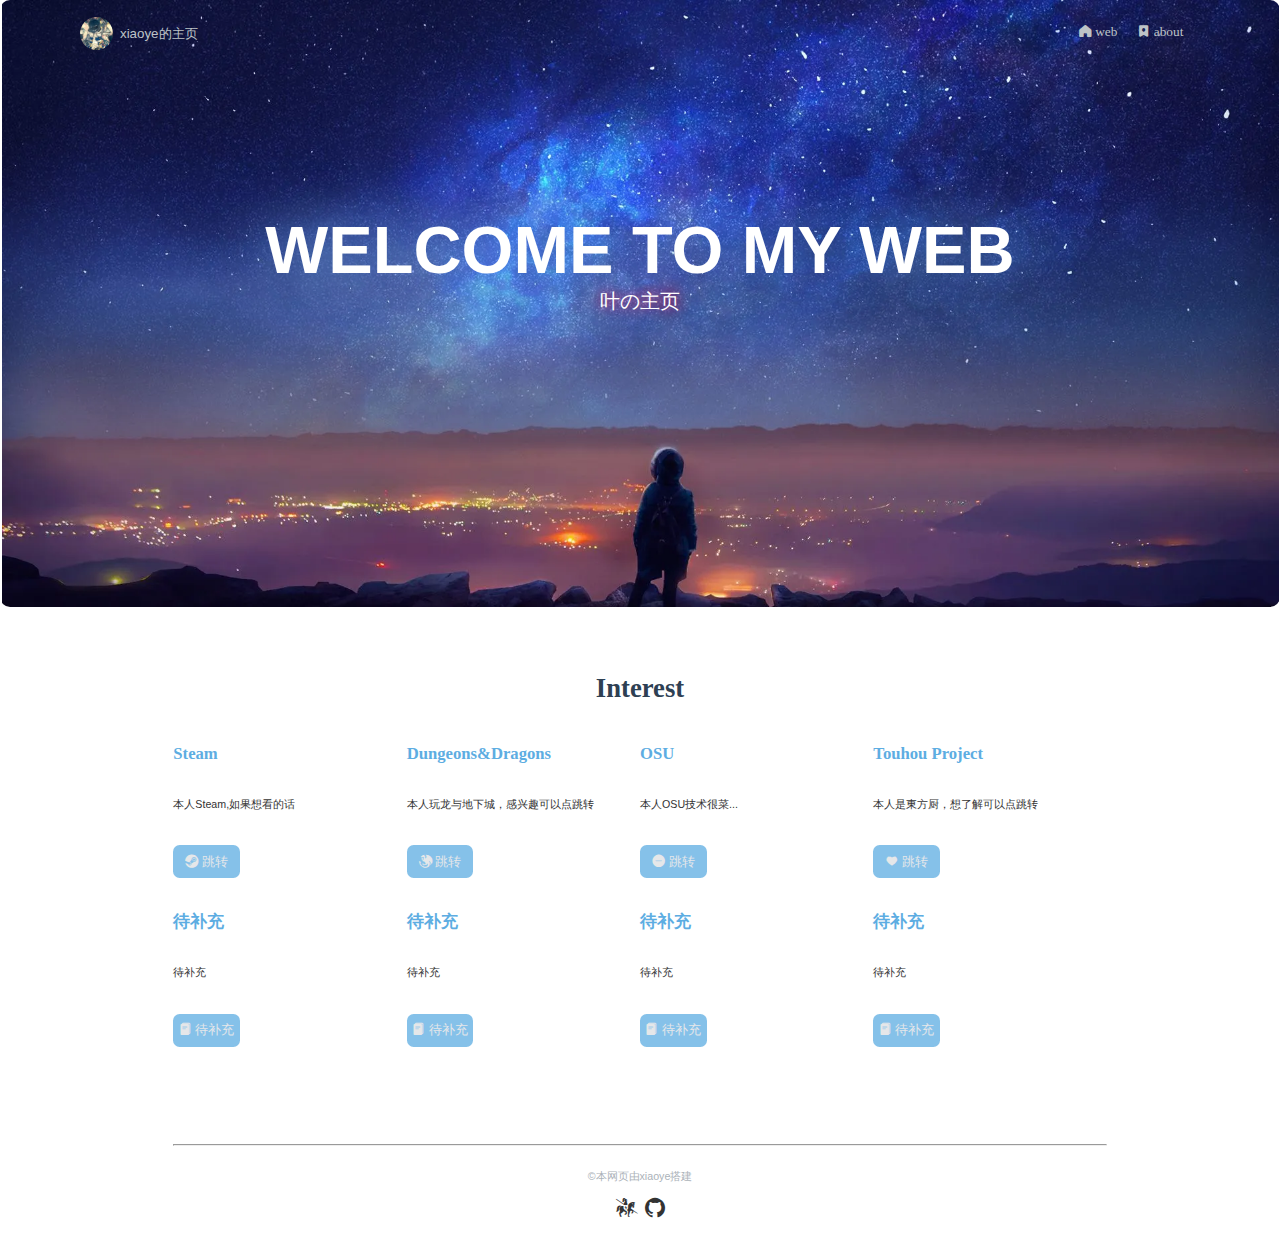
<file: index.html>
<!DOCTYPE html>
<html lang="en">
<head>
    <meta charset="UTF-8">
    <meta name="viewport" content="width=device-width, initial-scale=1.0">
    <title>叶の主页</title>
    <link rel="stylesheet" href="./css/base.css">
    <link rel="stylesheet" href="./css/index.css">
    <link rel="stylesheet" href="./iconfont/iconfont.css">
    <link rel="shortcut icon" href="./favicon.ico" type="image/x-icon">
</head>
<body>
    <!-- header -->
    <header>    
        <!-- 导航 -->
        <div class="nav">
            <ul>
                <!-- 头像 -->
                <li id="head">
                    <img src="./upload/HeadImg.webp" alt="" loading="lazy">
                    <p>xiaoye的主页</p>
                </li>
                <!-- 主页 -->
                <li id="web">
                    <a href="">
                        <span class="iconfont icon-Home">
                            web
                        </span>
                        <hr>   
                    </a>
                </li>
                <!-- 关于 -->
                <li id="about">
                    <a href="https://xiaoyety.top/about">
                        <span class="iconfont icon-a-Save1">
                            about
                        </span>   
                        <hr>
                    </a>
                </li>
            </ul>
        </div> 
    </header>
    <!-- 侧边栏 -->
    <div id="mySidebar" class="sidebar">
        <a href="javascript:void(0)" class="closebtn" onclick="closeNav()">×</a>
        <a href="">
            <span class="iconfont icon-Home">Web
        </a>
        <a href="https://xiaoyety.top/about">
            <span class="iconfont icon-a-Save1">About
        </a>
      </div>
    <div id="main">
        <button id="Openbtn" onclick="openNav()">
            <span class="iconfont icon-cebianlan"></span>
        </button>
    </div>
    <!-- banner -->
    <div class="banner">
        <h1>WELCOME TO MY WEB</h1>
        <p>叶の主页</p>
    </div>
    <!-- 内容 -->
        <!-- 兴趣爱好 -->
        <h2>Interest</h2>
        <article class="interest" id="one">
            <div>
                <h3>
                   Steam
                </h3>
                <p>
                   本人Steam,如果想看的话
                </p>
                <button>
                    <a href="https://steamcommunity.com/profiles/76561199521894226/" target="_blank">
                        <span class="iconfont icon-steam"></span>
                        跳转
                    </a>
                </button>
            </div>
            <div>
                <h3>Dungeons&Dragons</h3>
                <p>本人玩龙与地下城，感兴趣可以点跳转</p>
                <button>
                    <a href="https://5echm.kagangtuya.top/" target="_blank">
                        <span class="iconfont icon-qihuan"></span>
                        跳转
                    </a>
                </button>
            </div>
            <div>
                <h3>OSU</h3>
                <p>本人OSU技术很菜...</p>
                <button>
                    <a href="https://osu.ppy.sh" target="_blank">
                        <span class="iconfont icon-a-Minimize3"></span>
                        跳转
                    </a>
                </button>
            </div>
            <div>
                <h3>Touhou Project</h3>
                <p>本人是東方厨，想了解可以点跳转</p>
                <button>
                    <a href="https://thwiki.cc/%e4%b8%9c%e6%96%b9Project" target="_blank">
                        <span class="iconfont icon-aihao"></span>
                        跳转
                    </a>
                </button>
            </div>
            <!-- 待补充 -->
            <div>
                <h3>待补充</h3>
                <p>待补充</p>
                <button>
                    <a href="">
                        <span class="iconfont icon-File"></span>
                        待补充
                    </a>
                </button>
            </div>
            <div>
                <h3>待补充</h3>
                <p>待补充</p>
                <button>
                    <a href="">
                        <span class="iconfont icon-File"></span>
                        待补充
                    </a>
                </button>
            </div>
            <div>
                <h3>待补充</h3>
                <p>待补充</p>
                <button>
                    <a href="">
                        <span class="iconfont icon-File"></span>
                        待补充
                    </a>
                </button>
            </div>
            <div>
                <h3>待补充</h3>
                <p>待补充</p>
                <button>
                    <a href="">
                        <span class="iconfont icon-File"></span>
                        待补充
                    </a>
                </button>
            </div>
        </article>
    <!-- 底部区域 -->
    <footer>
        <hr> 
        <p>
            ©本网页由xiaoye搭建
        </p>
        <ul>
            <li id="mount">
                <a href="https://bbs.mountblade.com.cn/home.php?mod=space&uid=3318519">
                    <span class="iconfont icon-qishi"></span>
                </a>
            </li>   
            <li id="github">
                <a href="https://github.com/xiaoyety">
                    <span class="iconfont icon-github1"></span>
                </a>
            </li>
        </ul>
    </footer>
    <!-- body -->
    <!-- 音乐播放器 -->
    <script type="text/javascript" src="https://myhkw.cn/player/js/jquery.min.js"></script>
    <script type="text/javascript" id="myhk" src="https://myhkw.cn/api/player/170495493174" key="170495493174" m="1"></script>
    <!-- rem布局 -->
    <script src="./js/flexible.js"></script>
    <!-- 侧边栏 -->
    <script src="./js/Nav.js"></script>
</body>
</html>
</file>
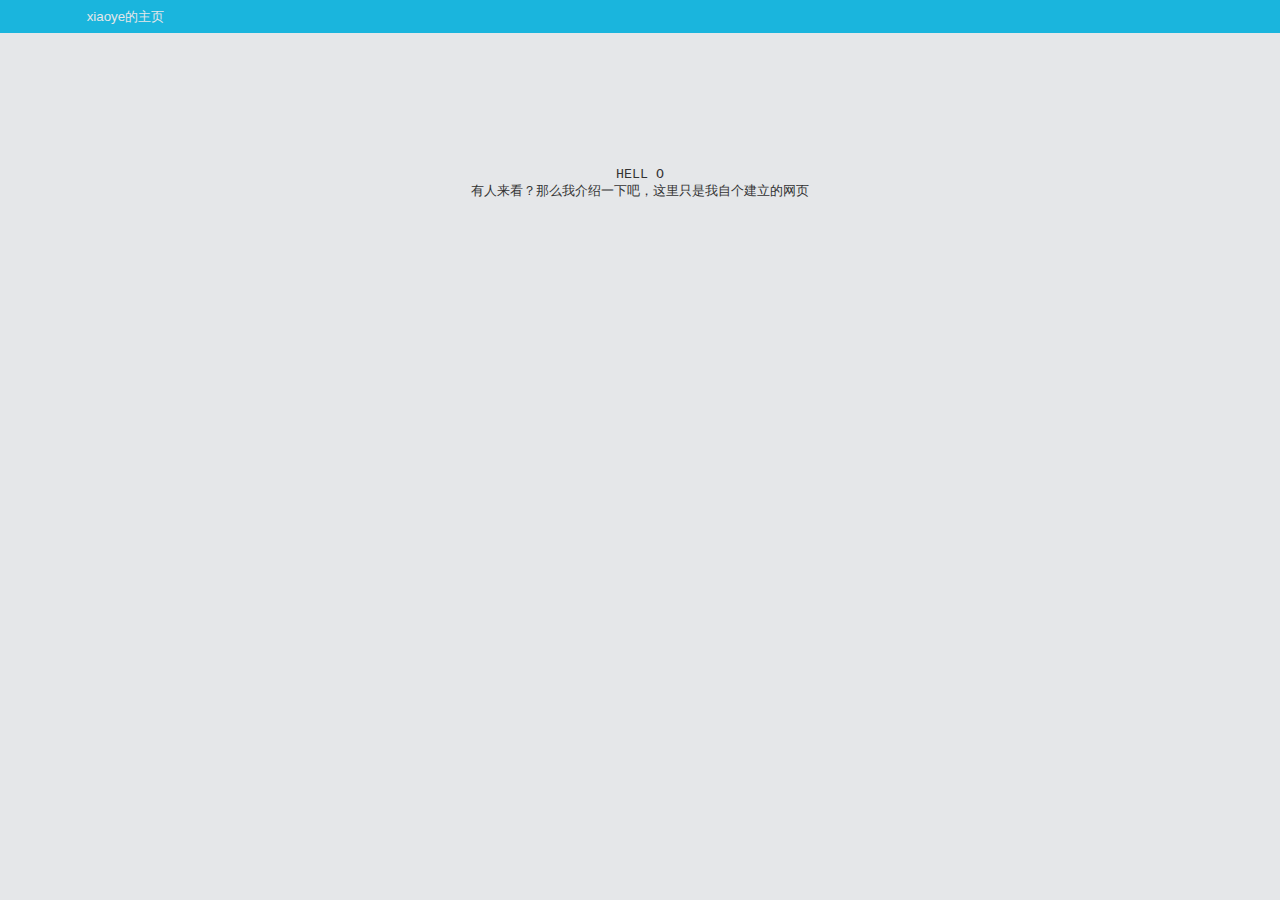
<file: about.html>
<!DOCTYPE html>
<html lang="en">
<head>
    <meta charset="UTF-8">
    <meta name="viewport" content="width=device-width, initial-scale=1.0">
    <title>叶の介绍</title>

    <link rel="stylesheet" href="./css/base.css">
    <link rel="stylesheet" href="./css/about.css">
    <link rel="stylesheet" href="./iconfont/iconfont.css">
    <link rel="shortcut icon" href="./favicon.ico" type="image/x-icon">
</head>
<body>
    <!-- 导航 -->
    <div class="nav">
        <ul>
            <!-- 主页文字 -->
            <li id="head">
                    <p><a href="https://www.xiaoyety.top/">xiaoye的主页</a></p>
            </li>
        </ul>
    </div> 
    <!-- 介绍 -->
    <div class="introduce">
        <p>HELL <span>O</span></p>
        <P>有人来看？那么我介绍一下吧，这里只是我自个建立的网页</P>
        <!-- <P>目前先用github搭载我的网页，之后我会考虑购买域名搭载我的网页</P> -->
    </div>
    <script src="./js/flexible.js"></script>
</body>
</html>
</file>
<file: css/base.css>
* {
    margin: 0;
    padding: 0;
}
li {
    list-style: none;
}
  *,
::after,
::before {
  box-sizing: border-box;
}


body {
  font-family:
    -apple-system,
    BlinkMacSystemFont,
    PingFangSC-Regular,
    "PingFang SC",
    "Microsoft YaHei",
    "Helvetica Neue",
    Helvetica,
    Arial,
    sans-serif;
  font-size: 14px;
  color: #333;
  /* 横向滚动条 */
  overflow-x: hidden;
}

img {
  vertical-align: bottom;
}
a {
  color: #333;
  text-decoration: none;
  -webkit-tap-highlight-color: rgb(0 0 0 / 0%);
}
</file>
<file: css/index.css>
/* 依照电脑分辨率率的基础值 */
/* 字体 */
/* 导航 */
.nav ul {
  display: flex;
  justify-content: space-between;
  position: absolute;
  width: 100vw;
  height: 3.125vw;
  background-color: transparent;
  color: #BDC3C7;
  font-size: 0.10416667rem;
  text-align: center;
  align-items: center;
  padding: 0 6.25vw;
  margin-top: 1.04166667vw;
  /* 头像 */
  /* 主页和关于的设置 */
}
.nav ul #head {
  display: flex;
  flex: 1;
}
.nav ul #head img {
  display: block;
  border-radius: 50%;
  height: 2.60416667vw;
  transition: all 0.5s;
}
.nav ul #head p {
  padding-left: 0.52083333vw;
  text-align: center;
  line-height: 2.60416667vw;
}
.nav ul #head img:hover {
  transform: rotate(360deg);
}
.nav ul #web,
.nav ul #about {
  padding-right: 1.04166667vw;
  overflow: hidden;
}
.nav ul #web a,
.nav ul #about a {
  color: #BDC3C7;
}
.nav ul #web a span,
.nav ul #about a span {
  font-size: 0.10416667rem;
  padding: 0.26041667vw;
}
.nav ul #web a hr,
.nav ul #about a hr {
  border: none;
  background-color: skyblue;
  height: 0.15625vw;
  transition: all 0.2s;
  transform: translateX(-4.94791667vw);
}
.nav ul #web a:hover,
.nav ul #about a:hover {
  color: #FDFEFE;
}
.nav ul #web a:hover hr,
.nav ul #about a:hover hr {
  transform: translateX(0);
}
/* 侧边栏导航 */
#main {
  display: none;
}
.sidebar {
  display: none;
}
/* banner */
.banner {
  background: url(../upload/banner.webp) no-repeat fixed top;
  background-size: 99.73958333vw;
  border-radius: 0.78125vw;
  width: 100vw;
  height: 47.39583333vw;
  text-align: center;
  margin-left: auto;
  margin-right: auto;
  /* 欢迎标语 */
  /* 文字变色 */
}
.banner .lazy-background {
  background-image: url(../upload/banner.webp);
}
.banner h1 {
  position: relative;
  top: 35%;
  color: white;
  font-size: 5.20833333vw;
  animation: title 8s infinite linear;
  text-shadow: 0px 0px 60px #6699CC;
}
.banner p {
  position: relative;
  color: white;
  top: 35%;
  font-size: 1.5625vw;
  text-shadow: 0px 0px 1.04166667vw #FF0033;
}
@keyframes title {
  0% {
    text-shadow: 0px 0px 1.5625vw #6699CC;
  }
  10% {
    text-shadow: 0px 0px 1.5625vw #1AB5DD;
  }
  20% {
    text-shadow: 0px 0px 1.5625vw #00CFD5;
  }
  30% {
    text-shadow: 0px 0px 1.5625vw #46E4B7;
  }
  40% {
    text-shadow: 0px 0px 1.5625vw #A2F28F;
  }
  50% {
    text-shadow: 0px 0px 1.5625vw #F9F871;
  }
  60% {
    text-shadow: 0px 0px 1.5625vw #FF6666;
  }
  70% {
    text-shadow: 0px 0px 1.5625vw #DC5A89;
  }
  80% {
    text-shadow: 0px 0px 1.5625vw #A75B9A;
  }
  90% {
    text-shadow: 0px 0px 1.5625vw #6D5C94;
  }
  100% {
    text-shadow: 0px 0px 1.5625vw #40557A;
  }
}
/* 标题 */
h2 {
  font-size: 0.20833333rem;
  font-family: Georgia, 'Times New Roman', Times, serif;
  text-align: center;
  margin-top: 5.20833333vw;
  margin-bottom: 3.125vw;
  color: #2E4053;
}
/* 兴趣爱好 */
.interest {
  margin-left: auto;
  margin-right: auto;
  width: 72.91666667vw;
  height: 26.04166667vw;
  display: flex;
  flex-wrap: wrap;
}
.interest div {
  width: 18.22916667vw;
  height: 13.02083333vw;
}
.interest div h3 {
  text-align: left;
  font-size: 1.30208333vw;
  font-family: Georgia, 'Times New Roman', Times, serif;
  margin-bottom: 2.60416667vw;
  color: #5DADE2;
}
.interest div p {
  text-align: left;
  font-size: 0.83333333vw;
  font-family: Verdana, Geneva, Tahoma, sans-serif;
  margin-bottom: 2.60416667vw;
}
.interest div button {
  border: none;
  border-radius: 0.52083333vw;
  width: 5.20833333vw;
  height: 2.60416667vw;
  background: #85C1E9;
  line-height: 2.08333333vw;
  font-size: 1.04166667vw;
}
.interest div button a {
  color: #E5E7E9;
}
.interest div button a span {
  font-size: 1.04166667vw;
}
.interest div button:hover {
  background: #3498DB;
}
/* 底部区域 */
footer {
  margin-left: auto;
  margin-right: auto;
  width: 72.91666667vw;
  height: 8.33333333vw;
  text-align: center;
  margin-top: 5.20833333vw;
}
footer hr {
  color: #34495E;
  background-color: #34495E;
  height: 0.10416667vw;
}
footer p {
  font-size: 0.83333333vw;
  color: #ABB2B9;
  padding-top: 1.82291667vw;
}
footer ul {
  display: flex ;
  justify-content: center;
}
footer ul li {
  /* 小字体阅读 */
  font-family: Verdana, Geneva, Tahoma, sans-serif;
}
footer ul #mount,
footer ul #github {
  margin-top: 1.04166667vw;
}
footer ul #mount a span,
footer ul #github a span {
  font-size: 0.15625rem;
  padding: 0.26041667vw;
}
/* 导航 */
@media screen and (max-width: 992px) {
  .nav ul {
    height: 6.25vw;
    background-color: transparent;
    color: #E5E7E9;
    font-size: 0.41666667rem;
    padding: 0 6.25vw;
    margin-top: 4.16666667vw;
    position: absolute;
  }
  .nav ul #head img {
    height: 6.25vw;
    display: none;
  }
  .nav ul #head p {
    padding-left: 1.04166667vw;
    line-height: 6.25vw;
    font-weight: 700;
  }
  .nav ul #web,
  .nav ul #about {
    display: none;
  }
}
/* 侧边栏 */
@media screen and (max-width: 992px) {
  .sidebar {
    display: block;
    height: 100%;
    width: 0;
    position: fixed;
    z-index: 1;
    top: 0;
    right: 0;
    background-color: #D6EAF8;
    overflow-x: hidden;
    transition: 0.5s;
    padding-top: 60px;
  }
  .sidebar a {
    padding: 8px 8px 8px 32px;
    text-decoration: none;
    font-size: 25px;
    color: #CCD1D1;
    display: block;
    transition: 0.3s;
  }
  .sidebar a:hover {
    color: white;
  }
  .sidebar .closebtn {
    position: absolute;
    top: 0;
    right: 5%;
    font-size: 30px;
    color: #34495E;
  }
  #main {
    position: relative;
    display: block;
  }
  #main #Openbtn {
    margin-top: 3.38541667vw;
    margin-right: 4.16666667vw;
    position: absolute;
    top: 100%;
    right: 0;
    background-color: transparent;
    color: #BDC3C7;
    border: none;
  }
  #main #Openbtn span {
    font-size: 7.8125vw;
  }
  #main #Openbtn:hover {
    color: white;
  }
}
/* banner响应式 */
@media screen and (max-width: 992px) {
  .banner {
    width: 100vw;
    height: 56.25vw;
    background-attachment: scroll;
  }
  .banner h1 {
    position: relative;
    top: 35%;
    color: white;
    font-size: 6.25vw;
    animation: title 8s infinite linear;
    text-shadow: 0px 0px 60px #6699CC;
  }
  .banner p {
    position: relative;
    color: white;
    top: 35%;
    font-size: 3.125vw;
    text-shadow: 0px 0px 1.04166667vw #FF0033;
  }
}
/* 内容样式变化 */
@media screen and (max-width: 992px) {
  h2 {
    font-size: 1.04166667rem;
  }
  #one {
    font-size: 30;
    width: 100%;
    height: 100%;
    display: block;
    font-size: 100%;
    text-align: center;
  }
  #one div {
    margin-left: auto;
    margin-right: auto;
    border-top: 1px solid #CCD1D1;
    width: 90%;
    height: 28.64583333vw;
    text-align: center;
    padding-top: 2.60416667vw;
    margin-bottom: 2.60416667vw;
  }
  #one div h3 {
    text-align: center;
    font-size: 5.20833333vw;
    font-family: Georgia, 'Times New Roman', Times, serif;
    margin-bottom: 2.60416667vw;
    color: #5DADE2;
  }
  #one div p {
    text-align: center;
    font-size: 2.60416667vw;
    font-family: Verdana, Geneva, Tahoma, sans-serif;
    margin-bottom: 2.60416667vw;
  }
  #one div button {
    border: none;
    border-radius: 0.52083333vw;
    width: 13.02083333vw;
    height: 5.20833333vw;
    background: #85C1E9;
    line-height: 2.08333333vw;
    font-size: 2.60416667vw;
  }
  #one div button a {
    color: #E5E7E9;
  }
  #one div button a span {
    font-size: 2.60416667vw;
  }
  #one div button:hover {
    background: #3498DB;
  }
  #one div:nth-child(1) {
    border-top: none;
  }
}
/* 底部区域 */
@media screen and (max-width: 992px) {
  footer p {
    font-size: 3.125vw;
    color: #ABB2B9;
    padding-top: 1.82291667vw;
  }
  footer ul #mount,
  footer ul #github {
    margin-top: 1.04166667vw;
  }
  footer ul #mount a span,
  footer ul #github a span {
    font-size: 0.52083333rem;
    padding: 0.52083333vw;
  }
}
</file>
<file: iconfont/iconfont.css>
@font-face {
  font-family: "iconfont"; /* Project id 4420918 */
  src: url('iconfont.woff2?t=1706589430731') format('woff2'),
       url('iconfont.woff?t=1706589430731') format('woff'),
       url('iconfont.ttf?t=1706589430731') format('truetype');
}

.iconfont {
  font-family: "iconfont" !important;
  font-size: 16px;
  font-style: normal;
  -webkit-font-smoothing: antialiased;
  -moz-osx-font-smoothing: grayscale;
}

.icon-cebianlan:before {
  content: "\e606";
}

.icon-qihuan:before {
  content: "\e604";
}

.icon-qishi:before {
  content: "\e603";
}

.icon-steam:before {
  content: "\ecc3";
}

.icon-discord:before {
  content: "\e60b";
}

.icon-steam1:before {
  content: "\e610";
}

.icon-bilibili-copy:before {
  content: "\e601";
}

.icon-github1:before {
  content: "\e677";
}

.icon-bilibili:before {
  content: "\e602";
}

.icon-github:before {
  content: "\e85a";
}

.icon-aihao:before {
  content: "\e612";
}

.icon-erciyuan:before {
  content: "\e600";
}

.icon-a-Minimize3:before {
  content: "\e95a";
}

.icon-a-Save1:before {
  content: "\e95b";
}

.icon-File:before {
  content: "\e95c";
}

.icon-Down:before {
  content: "\e954";
}

.icon-Left:before {
  content: "\e955";
}

.icon-Right:before {
  content: "\e956";
}

.icon-Up:before {
  content: "\e957";
}

.icon-Search:before {
  content: "\e958";
}

.icon-Home:before {
  content: "\e959";
}
</file>
<file: css/about.css>
/* 依照电脑分辨率率的基础值 */
/* 导航 */
.nav ul {
  display: flex;
  justify-content: space-between;
  width: 100vw;
  height: 2.60416667vw;
  background-color: #1AB5DD;
  color: #E5E7E9;
  font-size: 0.10416667rem;
  text-align: center;
  align-items: center;
  padding: 0 6.25vw;
  /* 头像 */
}
.nav ul #head {
  display: flex;
  flex: 1;
}
.nav ul #head P {
  padding-left: 0.52083333vw;
  text-align: center;
  line-height: 2.60416667vw;
}
.nav ul #head P a {
  color: #E5E7E9;
}
.nav ul #head p:hover + .txt {
  display: block;
}
.introduce {
  margin-top: 10.41666667vw;
  text-align: center;
}
.introduce p:nth-child(1) {
  font-weight: 400;
  font-family: 'Courier New', Courier, monospace;
}
.introduce p {
  font-size: 0.10416667rem;
}
body {
  background-color: #E5E7E9;
}
@media screen and (max-width: 992px) {
  .introduce p {
    font-size: 0.41666667rem;
  }
  .nav ul {
    width: 100vw;
    height: 10.41666667vw;
    font-size: 0.52083333rem;
    line-height: 10.41666667vw;
  }
}
</file>
